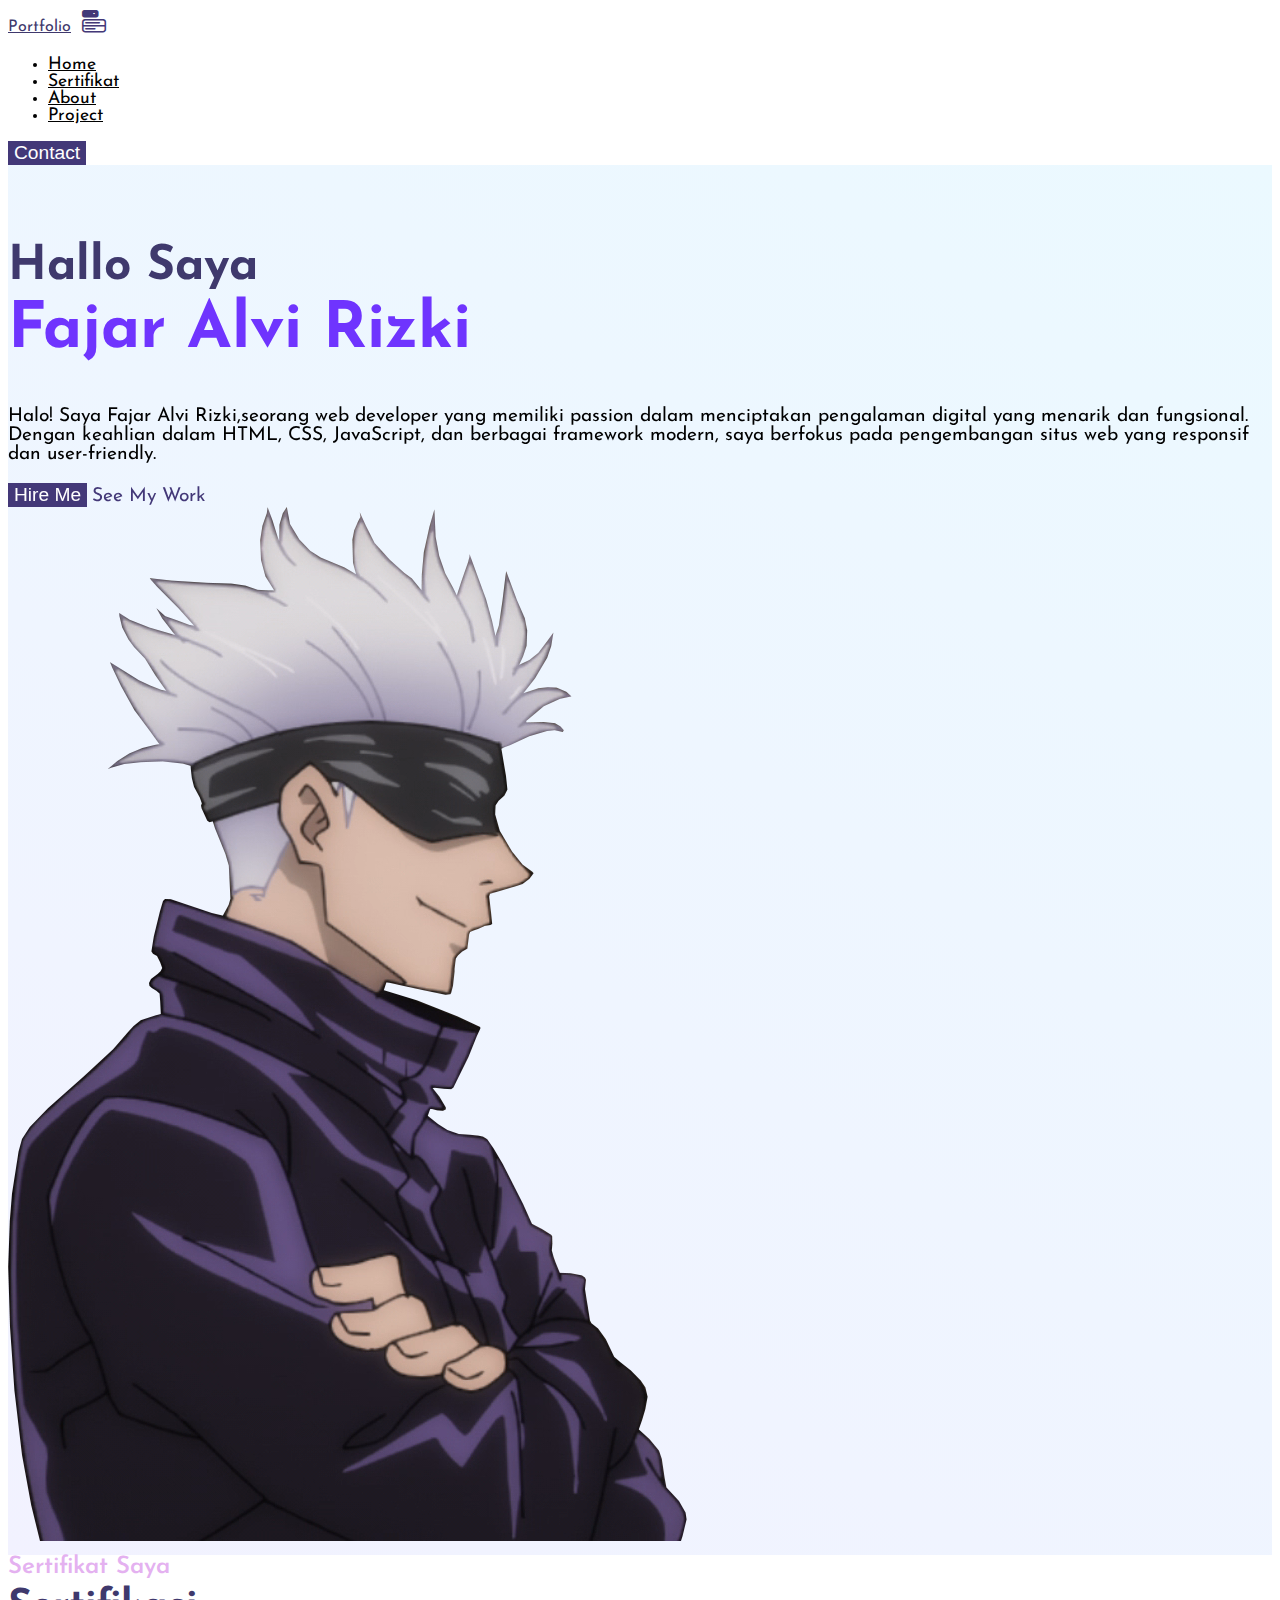
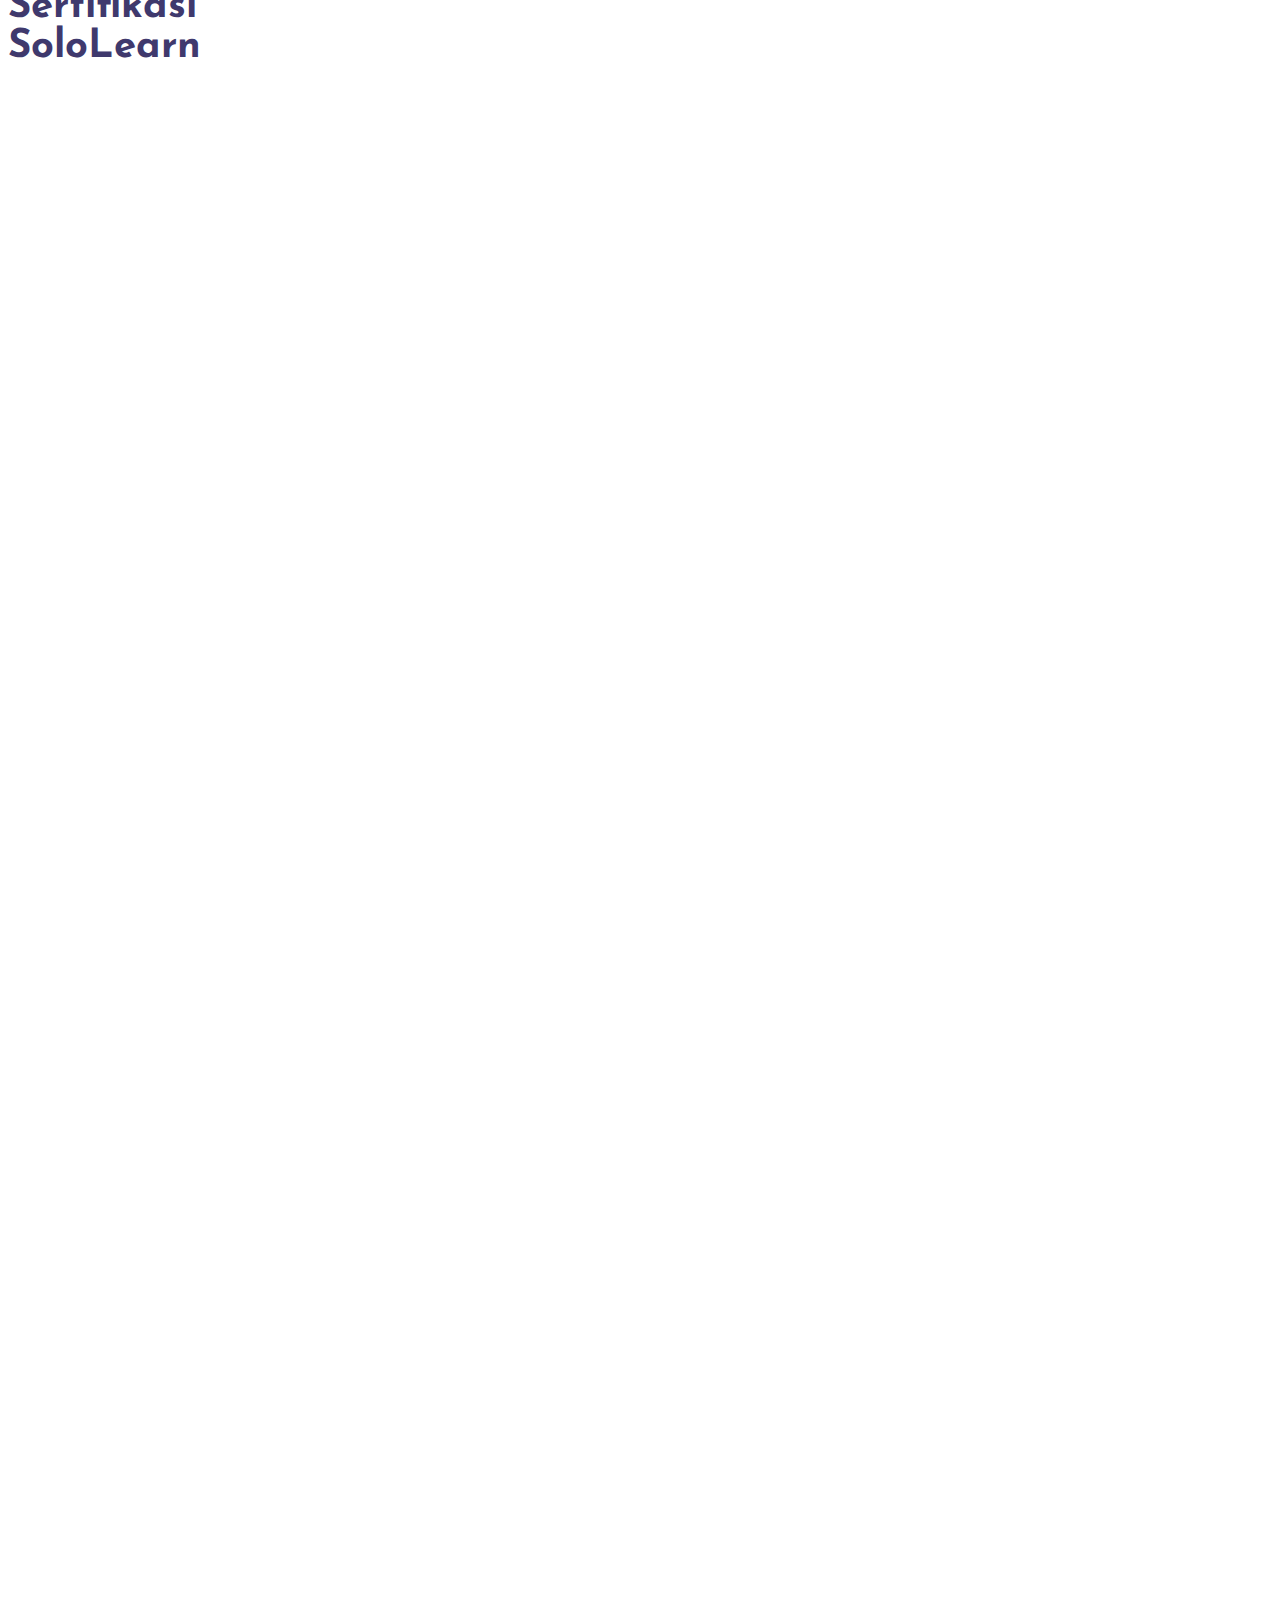
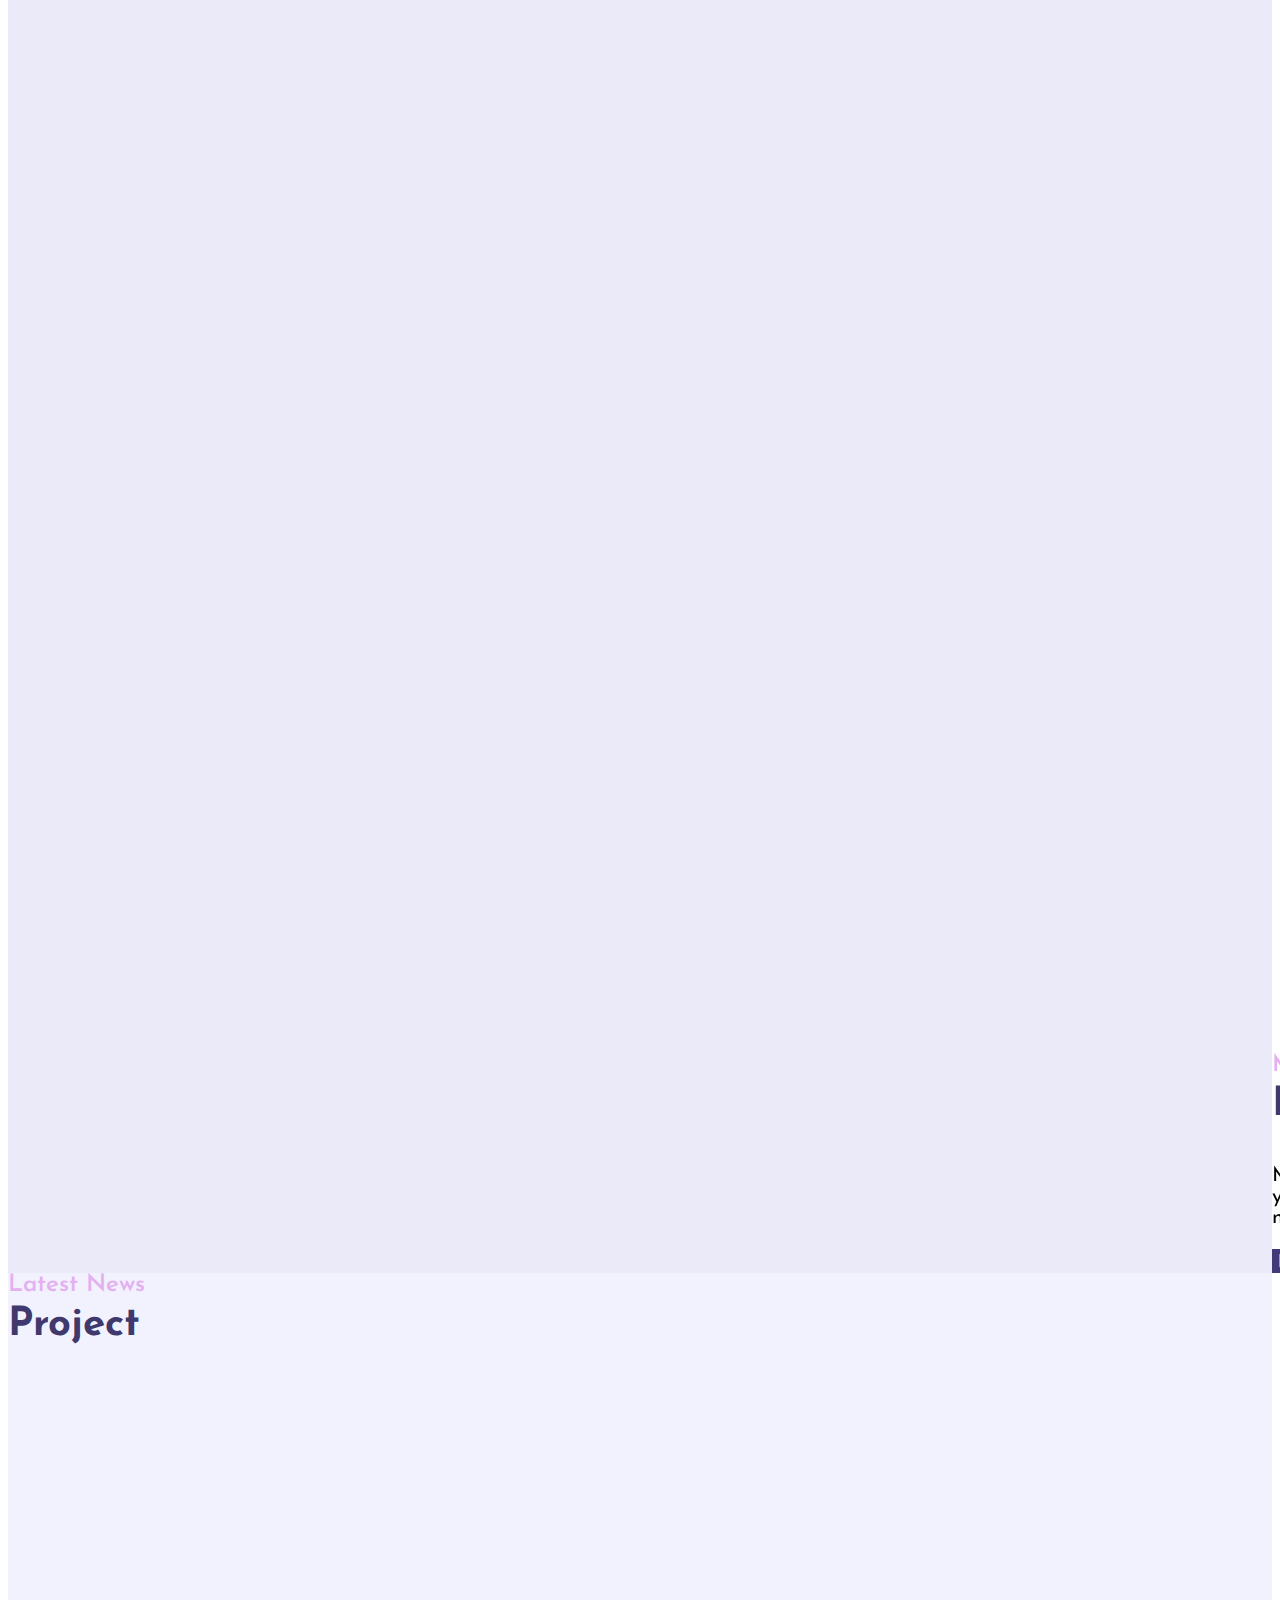
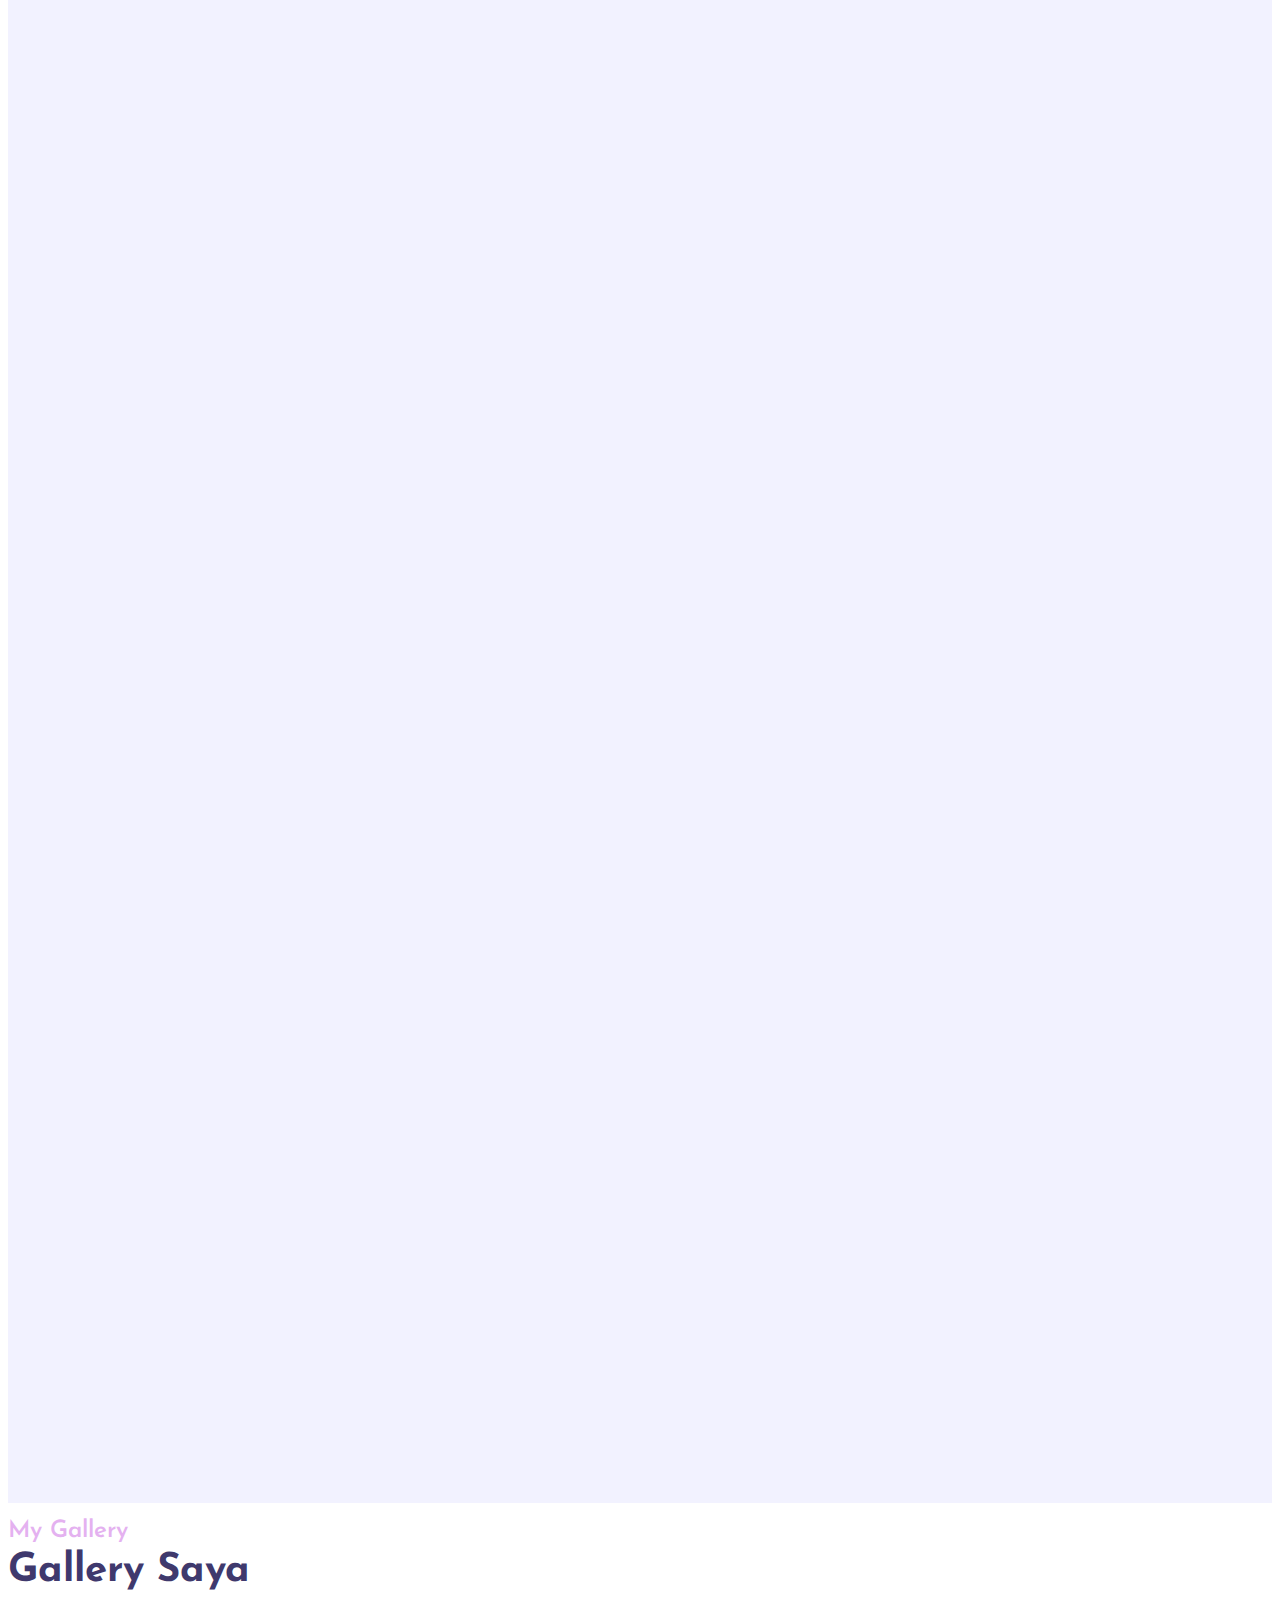
<file: Peweb Project/index.html>
<!DOCTYPE html>
<html lang="en">
  <head>
    <meta charset="UTF-8" />
    <meta http-equiv="X-UA-Compatible" content="IE=edge" />
    <meta name="viewport" content="width=device-width, initial-scale=1.0" />
    <title>Personal Portfolio - Fajar Alvi Rizki</title>
    <link
      href="https://cdn.jsdelivr.net/npm/bootstrap@5.2.3/dist/css/bootstrap.min.css"
      rel="stylesheet"
      integrity="sha384-rbsA2VBKQhggwzxH7pPCaAqO46MgnOM80zW1RWuH61DGLwZJEdK2Kadq2F9CUG65"
      crossorigin="anonymous"
    />
    <link rel="stylesheet" href="css/style.css" />

    <!-- google font link -->
    <link rel="preconnect" href="https://fonts.googleapis.com" />
    <link rel="preconnect" href="https://fonts.gstatic.com" crossorigin />
    <link
      href="https://fonts.googleapis.com/css2?family=Josefin+Sans:wght@300;400;500;600;700&display=swap"
      rel="stylesheet"
    />

    <!-- bootstrap icon cdn link  -->
    <link
      rel="stylesheet"
      href="https://cdn.jsdelivr.net/npm/bootstrap-icons@1.10.4/font/bootstrap-icons.css"
    />

    <!-- Memasukan animasi dari library-->
    <link rel="stylesheet" href="https://unpkg.com/aos@next/dist/aos.css" />

    <!-- jquery cdn link  -->
    <script src="https://ajax.googleapis.com/ajax/libs/jquery/3.6.4/jquery.min.js"></script>
  </head>
  <body>
    <!-- navbar starts -->
    <nav
      id="navbar-top"
      class="navbar navbar-expand-lg navbar-light bg-white sticky-top"
    >
      <div class="container-fluid px-5">
        <a class="navbar-brand fw-bold fs-2" href="#" style="color: #3f396d"
          >Portfolio</a
        >
        <button
          class="nav-menu d-md-none"
          type="button"
          data-bs-toggle="collapse"
          data-bs-target="#navbarNav"
        >
          <i class="bi bi-menu-button-fill"></i>
        </button>
        <div
          class="collapse navbar-collapse justify-content-center"
          id="navbarNav"
        >
          <ul class="navbar-nav gap-4" style="font-size: 1.1rem">
            <li class="nav-item">
              <a class="nav-link" aria-current="page" href="#">Home</a>
            </li>
            <li class="nav-item">
              <a class="nav-link" href="#service">Sertifikat</a>
            </li>
            <li class="nav-item">
              <a class="nav-link" href="#about">About</a>
            </li>
            
            <li class="nav-item">
              <a class="nav-link" href="#blog">Project</a>
            </li>
          </ul>
        </div>
        <a href="#contact">
        <button class="c-btn ms-4 py-2 px-4 rounded-pill d-none d-md-block">Contact</button>
      </a>
      </div>
    </nav>
    <!-- navbar ends here -->

    <!-- home section starts  -->
    <section class="home pt-5 pb-5" id="home">
      <div class="row justify-content-evenly align-middle">
        <!-- Memasukan animasi  -->
        <div class="col-10 col-md-6 text-center text-md-start" data-aos="slide-right">
          <h2 style="color: #3f396d">
            Hallo Saya <br /><span class="c-orange">Fajar Alvi Rizki</span>
          </h2>
          <p class="text-muted">
            Halo! Saya Fajar Alvi Rizki,seorang web developer yang memiliki passion dalam 
            menciptakan pengalaman digital yang menarik dan fungsional. 
            Dengan keahlian dalam HTML, CSS, JavaScript, dan berbagai framework modern, saya berfokus 
            pada pengembangan situs web yang responsif dan user-friendly.
          </p>
          <button class="c-btn h-btn mt-3 py-3 px-5 rounded-pill">
            Hire Me
          </button>
          <a href="" class="link ms-4 d-none">See My Work</a>
        </div>
        <div class="col-10 col-md-4 d-none d-md-block">
          <img src="images/Gojo-PNG-Image.png" class="img-fluid" alt="" />
        </div>
      </div>
    </section>
    <!-- home section ends here -->

    <!-- expertise section starts -->
    <section class="expertise mt-5" id="service">
      <div class="heading text-center">
        <small>Sertifikat Saya</small>
        <h3>
          Sertifikasi <br />
          SoloLearn
        </h3>
      </div>
      <div class="row justify-content-evenly mt-5">
        <div class="col-10 col-md-4" data-aos="fade-up">
          <div class="service-card">
            <div class="img">
              <img
                src="images/s1.jpg"
                class="w-40 img-fluid img"
                alt=""
              />
            </div>
            <div class="content mt-3">
              <h4>Sertifikat HTML</h4>
              <p class="text-muted">
               Sebagai seorang web developer, saya memahami bahwa desain bukan hanya tentang estetika, 
               tetapi juga tentang menciptakan pengalaman pengguna yang intuitif dan efektif.
              </p>
              <a href="" class="link">Read More</a>
            </div>
          </div>
        </div>
        <div class="col-md-4 col-10" data-aos="fade-up">
          <div class="service-card">
            <div class="img">
              <img
                src="images/s2.jpg"
                class="w-40 img-fluid img"
                alt=""
              />
            </div>
            <div class="content mt-3">
              <h4>Sertifikat CSS</h4>
              <p class="text-muted">
                Sebagai seorang web developer, saya berfokus pada menciptakan solusi digital yang
                efisien dan inovatif untuk memenuhi kebutuhan pengguna dan bisnis.
              </p>
              <a href="" class="link">Read More</a>
            </div>
          </div>
        </div>
        <div class="col-md-4 col-10" data-aos="fade-up">
          <div class="service-card">
            <div class="img">
              <img
                src="images/s3.jpg"
                class="w-40 img-fluid img"
                alt=""
              />
            </div>
            <div class="content mt-3">
              <h4>Sertifikat JavaScript</h4>
              <p class="text-muted">
                saya menyadari bahwa debugging adalah bagian penting dari pengembangan yang 
                memastikan aplikasi berjalan dengan baik dan memberikan pengalaman pengguna yang optimal.
              </p>
              <a href="" class="link">Read More</a>
            </div>
          </div>
        </div>
        <div class="col-md-4 col-10" data-aos="fade-up">
          <div class="service-card">
            <div class="img">
              <img
                src="images/s3.jpg"
                class="w-40 img-fluid img"
                alt=""
              />
            </div>
            <div class="content mt-3">
              <h4>Sertifikat Intermediate JavaScript</h4>
              <p class="text-muted">
                saya menyadari bahwa debugging adalah bagian penting dari pengembangan yang 
                memastikan aplikasi berjalan dengan baik dan memberikan pengalaman pengguna yang optimal.
              </p>
              <a href="" class="link">Read More</a>
            </div>
          </div>
        </div>
      </div>
    </section>
    <!-- expertise section ends here -->

    <!-- skill section starts -->
    <section class="skill mt-5 py-5" id="about">
      <div class="row justify-content-evenly">
        <div class="col-10 col-md-5 skill-with-progress" data-aos="slide-right">
          <div class="row justify-content-evenly">
            <div class="col-10 col-md-6">
              <div class="progress-card ms-3 ms-md-0">
                <div class="circular-progress html-css">
                  <span class="progress-value html-progress">0%</span>
                </div>
                <br />
                <span class="text">HTML & CSS</span>
              </div>
            </div>
            <div class="col-10 col-md-6 mt-4 mt-md-0">
              <div class="progress-card ms-3 ms-md-0">
                <div class="circular-progress javascript">
                  <span class="progress-value javascript-progress">0%</span>
                </div>
                <br />
                <span class="text">JavaScript</span>
              </div>
            </div>
          </div>
          <div class="row justify-content-evenly mt-4">
            <div class="col-10 col-md-6">
              <div class="progress-card ms-3 ms-md-0">
                <div class="circular-progress php">
                  <span class="progress-value php-progress">0%</span>
                </div>
                <br />
                <span class="text">PHP</span>
              </div>
            </div>
            <div class="col-10 col-md-6 mt-4 mt-md-0">
              <div class="progress-card ms-3  ms-md-0">
                <div class="circular-progress reactjs">
                  <span class="progress-value reactjs-progress">0%</span>
                </div>
                <br>
                <span class="text">ReactJS</span>
              </div>
            </div>
          </div>
        </div>
        <div class="col-10 col-md-5 skill-detail" data-aos="slide-left">
          <div class="heading mt-5 mt-md-3">
            <small>My Skills</small>
            <h3>Pengalaman Digital yang Indah & Unik</h3>
            <p class="text-muted">
              Menciptakan pengalaman digital yang indah dan unik adalah inti dari setiap proyek yang 
              saya kerjakan. Saya percaya bahwa desain yang menarik dan fungsi yang efektif 
              dapat mengubah cara pengguna berinteraksi dengan teknologi, serta memperkuat pesan 
              dan nilai suatu merek.
            </p>
            <button class="c-btn h-btn mt-3 py-3 px-5 rounded-pill">
              <!-- here download attribute is used for adding download functionality to button  -->
              <a
                href="Entry Level Web Developer Resume.pdf"
                download="SampleCV"
                style="text-decoration: none;color: #fff;"
                >Download CV</a
              >
            </button>
          </div>
        </div>
      </div>
    </section>
    <!-- skill section end here -->

   

    
 <!-- blog section starts -->
<section class="blog mt-5 pb-5" id="blog">
  <div class="heading text-center pt-5">
    <small>Latest News</small>
    <h3>Project </h3>
  </div>
  <div class="row justify-content-evenly px-4 mt-4" data-aos="fade-up">
    <div class="col-md-4 col-10 mt-2 mt-md-0">
      <div class="card">
        <a href="./Login Page/index.html">
          <img src="images/login.png" class="card-img-top rounded-4" alt="...">
        </a>
        <div class="card-body px-4">
          <small>By Fajar Alvi Rizki</small
          ><span class="ms-3">Oct,2024</span>
          <h4 class="card-title">
            <a href="">Login Page</a>
          </h4>
          <p class="text-muted">
            Project Login Page
          </p>
        </div>
      </div>
    </div>
    <div class="col-md-4 col-10 mt-5 mt-md-0">
      <div class="card">
        <a href="./dashboard/index.html">
          <img src="images/dashboard.png" class="card-img-top rounded-4" alt="...">
        </a>
        <div class="card-body px-4">
          <small>By Fajar Alvi </small
          ><span class="ms-3">Oct, 2024</span>
          <h4 class="card-title">
            <a href="">Dashboard E-Commerce</a>
          </h4>
          <p class="text-muted">
            Project Dashboard E-Commerce
          </p>
        </div>
      </div>
    </div>
    <div class="col-md-4 col-10 mt-5 mt-md-0">
      <div class="card">
        <a href="./06-Dark&Light-Calculator/index.html">
          <img src="images/kalkulator.png" class="card-img-top rounded-4" alt="...">
        </a>
        <div class="card-body px-4">
          <small>By Fajar Alvi Rizki</small
          ><span class="ms-3">Oct,2024</span>
          <h4 class="card-title">
            <a href="./06-Dark&Light-Calculator/index.html">Kalkulator Sederhana</a>
          </h4>
          <p class="text-muted">
            Project Kalkulator Sederhana
          </p>
        </div>
      </div>
    </div>
  </div>
  <div class="row justify-content-evenly px-4 mt-4" data-aos="fade-up">
    <div class="col-md-4 col-10 mt-5 mt-md-0">
      <div class="card">
        <a href="./snake-game/index.html">
          <img src="images/snakegame.png" class="card-img-top rounded-4" alt="...">
        </a>
        <div class="card-body px-4">
          <small>By Fajar Alvi </small
          ><span class="ms-3">Oct, 2024</span>
          <h4 class="card-title">
            <a href="">SNAKE GAME</a>
          </h4>
          <p class="text-muted">
            SNAKE GAME WITH HTML CSS JS
          </p>
        </div>
      </div>
    </div>
    <div class="col-md-4 col-10 mt-5 mt-md-0">
      <div class="card">
        <a href="./diagram/index.html">
          <img src="images/diagram.png" class="card-img-top rounded-4" alt="...">
        </a>
        <div class="card-body px-4">
          <small>By Fajar Alvi </small
          ><span class="ms-3">Oct, 2024</span>
          <h4 class="card-title">
            <a href="">DIAGRAM PENJUALAN</a>
          </h4>
          <p class="text-muted">
            DIAGRAM PENJUALAN WITH HTML CSS JS
          </p>
        </div>
      </div>
    </div>
  </div>
</section>
<!-- blog section ends here -->

<!-- gallery section starts -->
<section class="gallery mt-5 pb-5" id="gallery">
  <div class="heading text-center pt-5">
    <small>My Gallery</small>
    <h3>Gallery Saya</h3>
  </div>
  <div class="row justify-content-evenly px-4 mt-4" data-aos="fade-up">
    <div class="col-md-4 col-10 mt-2 mt-md-0">
      <div class="card">
        <img src="images/LOGO HCN 1.jpg" class="card-img-top rounded-4" alt="...">
        <div class="card-body px-4">
          <h4 class="card-title">Desain Logo Esport</h4>
          <p class="text-muted">Deskripsi foto 1</p>
        </div>
      </div>
    </div>
    <div class="col-md-4 col-10 mt-5 mt-md-0">
      <div class="card">
        <img src="images/LOGO HCN 2.jpg" class="card-img-top rounded-4" alt="...">
        <div class="card-body px-4">
          <h4 class="card-title">Desain Logo Esport 2</h4>
          <p class="text-muted">Deskripsi foto 2</p>
        </div>
      </div>
    </div>
    <div class="col-md-4 col-10 mt-5 mt-md-0">
      <div class="card">
        <img src="images/SAMPUL LOGO.jpg" class="card-img-top rounded-4" alt="...">
        <div class="card-body px-4">
          <h4 class="card-title">Desain Logo Kegiatan Mapala</h4>
          <p class="text-muted">Deskripsi foto 3</p>
        </div>
      </div>
    </div>
  </div>
  </div>
</section>
<!-- gallery section ends here -->

    <!-- contact section starts -->
    <section class="contact py-5" id="contact">
      <div class="heading text-center">
        <small>Get in Touch</small>
        <h3>Any Questions? Feel Free to Contact</h3>
      </div>
      <div class="row justify-content-evenly mt-5">
        <div class="col-md-5 col-10 contact-details" data-aos="slide-right">
          <div class="row justify-content-evenly">
            <div class="col-1">
              <i class="bi bi-geo-alt-fill"></i>
            </div>
            <div class="col-11">
              <p>Jalan H. Mencong, Ciledug, Kota Tangerang</p>
            </div>
          </div>
          <div class="row justify-content-evenly">
            <div class="col-1">
              <i class="bi bi-telephone-fill"></i>
            </div>
            <div class="col-11">
              <p>+62 85161792614</p>
            </div>
          </div>
          <div class="row justify-content-evenly">
            <div class="col-1">
              <i class="bi bi-send-fill"></i>
            </div>
            <div class="col-11">
              <p>fajarsg25@gmail.com/p>
            </div>
          </div>
          <div class="row justify-content-evenly">
            <div class="col-1">
              <i class="bi bi-globe-americas"></i>
            </div>
            <div class="col-11">
              <p>fajaralvi.com</p>
            </div>
          </div>
        </div>
        <div class="col-md-5 col-10 mt-3 mt-md-0" data-aos="slide-left">
          <div class="contact-form">
            <div class="mb-3">
              <input
                type="text"
                class="form-control"
                id="exampleFormControlInput1"
                placeholder="Name"
              />
            </div>
            <div class="mb-3">
              <input
                type="email"
                class="form-control"
                id="exampleFormControlInput1"
                placeholder="E-mail"
              />
            </div>
            <div class="mb-3">
              <input
                type="text"
                class="form-control"
                id="exampleFormControlInput1"
                placeholder="Mobile No."
              />
            </div>
            <div class="mb-3">
              <textarea
                class="form-control"
                id="exampleFormControlTextarea1"
                placeholder="Message"
                rows="5"
              ></textarea>
            </div>
            <button class="c-btn h-btn mt-3 py-3 px-5 rounded-pill">
              Submit
            </button>
          </div>
        </div>
      </div>
    </section>
    <!-- contact section ends here -->

      <!-- now we will make back to top button when user click on it it will be redirected to top page  -->
    <button
      type="button"
      class="btn btn-floating btn-lg rounded-pill"
      id="btn-back-to-top"
    >
      <i class="bi bi-arrow-up"></i>
    </button>

    <!-- footer section starts  -->
    <footer class="text-center text-muted py-4">
      <h3 class="text-white pt-4" data-aos="fade-up">Portfolio</h3>
      <div class="link-group mt-5" data-aos="fade-up">
        <a href="#home">Home</a>
        <div class="vr"></div>
        <a href="#about">About</a>
        <div class="vr"></div>
        <a href="#service">Service</a>
        <div class="vr"></div>
        <a href="#contact">Contact</a>
      </div>
      <div class="social-links mt-5" data-aos="fade-up">
        <button href="" class="rounded-pill dribble">
          <i class="bi bi-dribbble"></i>
        </button>
        <button href="" class="rounded-pill whatsapp">
          <i class="bi bi-whatsapp"></i>
        </button>
        <button href="" class="rounded-pill behance">
          <i class="bi bi-behance"></i>
        </button>
      </div>
      <hr class="text-muted my-4" />

      <p>Copyright 2024 Portfolio | All Rights Reserved.</p>
    </footer>
    <!-- footer section ends here -->

      <!-- bootstrap javascript cdn link  -->
    <script
      src="https://cdn.jsdelivr.net/npm/bootstrap@5.2.3/dist/js/bootstrap.bundle.min.js"
      integrity="sha384-kenU1KFdBIe4zVF0s0G1M5b4hcpxyD9F7jL+jjXkk+Q2h455rYXK/7HAuoJl+0I4"
      crossorigin="anonymous"
    ></script>

    <!-- AOS library javascript link  -->
    <script src="https://unpkg.com/aos@next/dist/aos.js"></script>
    <script>
      // initializing AOS library
      AOS.init({
        duration: 1000,
        offset: 50,
      });
    </script>
    <!-- custom js file linking -->
    <script src="js/script.js"></script>
    
  </body>
</html>
</file>
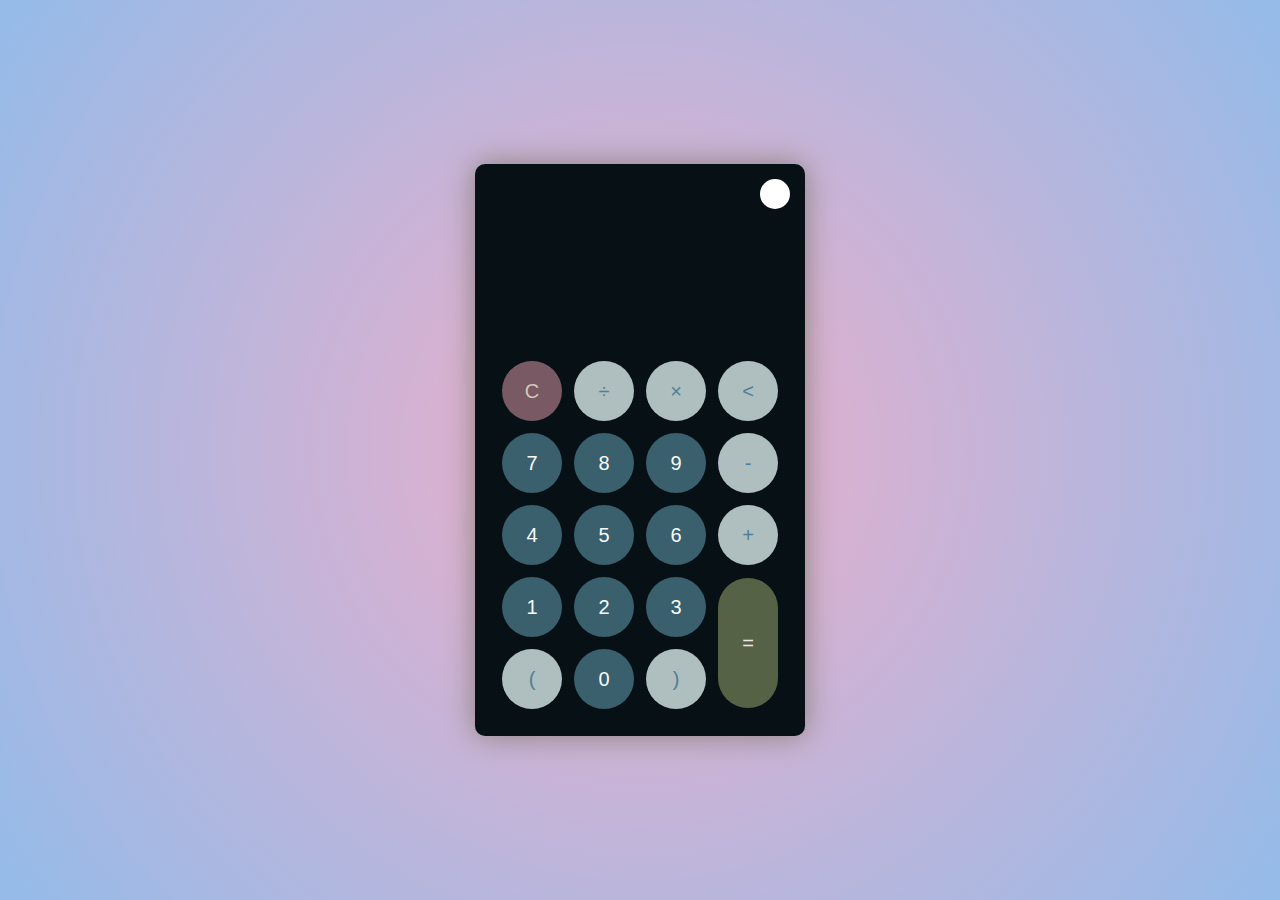
<file: Peweb Project/06-Dark&Light-Calculator/index.html>
<!DOCTYPE html>
<html lang="en" >
<head>
  <meta charset="UTF-8">
  <title>CodePen - Dark &amp; Light Theme Calculator</title>
  <link rel="stylesheet" href="./style.css">

</head>
<body>
<!-- partial:index.partial.html -->
<div class="container">
  <div class="calculator dark">
    <div class="theme-toggler active">
      <i class="toggler-icon"></i>
    </div>
    <div class="display-screen">
      <div id="display"></div>
    </div>
    <div class="buttons">
      <table>
        <tr>
          <td><button class="btn-operator" id="clear">C</button></td>
          <td><button class="btn-operator" id="/">&divide;</button></td>
          <td><button class="btn-operator" id="*">&times;</button></td>
          <td><button class="btn-operator" id="backspace"><</button></td>
        </tr>
        <tr>
          <td><button class="btn-number" id="7">7</button></td>
          <td><button class="btn-number" id="8">8</button></td>
          <td><button class="btn-number" id="9">9</button></td>
          <td><button class="btn-operator" id="-">-</button></td>
        </tr>
        <tr>
          <td><button class="btn-number" id="4">4</button></td>
          <td><button class="btn-number" id="5">5</button></td>
          <td><button class="btn-number" id="6">6</button></td>
          <td><button class="btn-operator" id="+">+</button></td>
        </tr>
        <tr>
          <td><button class="btn-number" id="1">1</button></td>
          <td><button class="btn-number" id="2">2</button></td>
          <td><button class="btn-number" id="3">3</button></td>
          <td rowspan="2"><button class="btn-equal" id="equal">=</button></td>
        </tr>
        <tr>
          <td><button class="btn-operator" id="(">(</button></td>
          <td><button class="btn-number" id="0">0</button></td>
          <td><button class="btn-operator" id=")">)</button></td>
        </tr>
      </table>
    </div>
  </div>
</div>
<!-- partial -->
  <script  src="./script.js"></script>

</body>
</html>
</file>
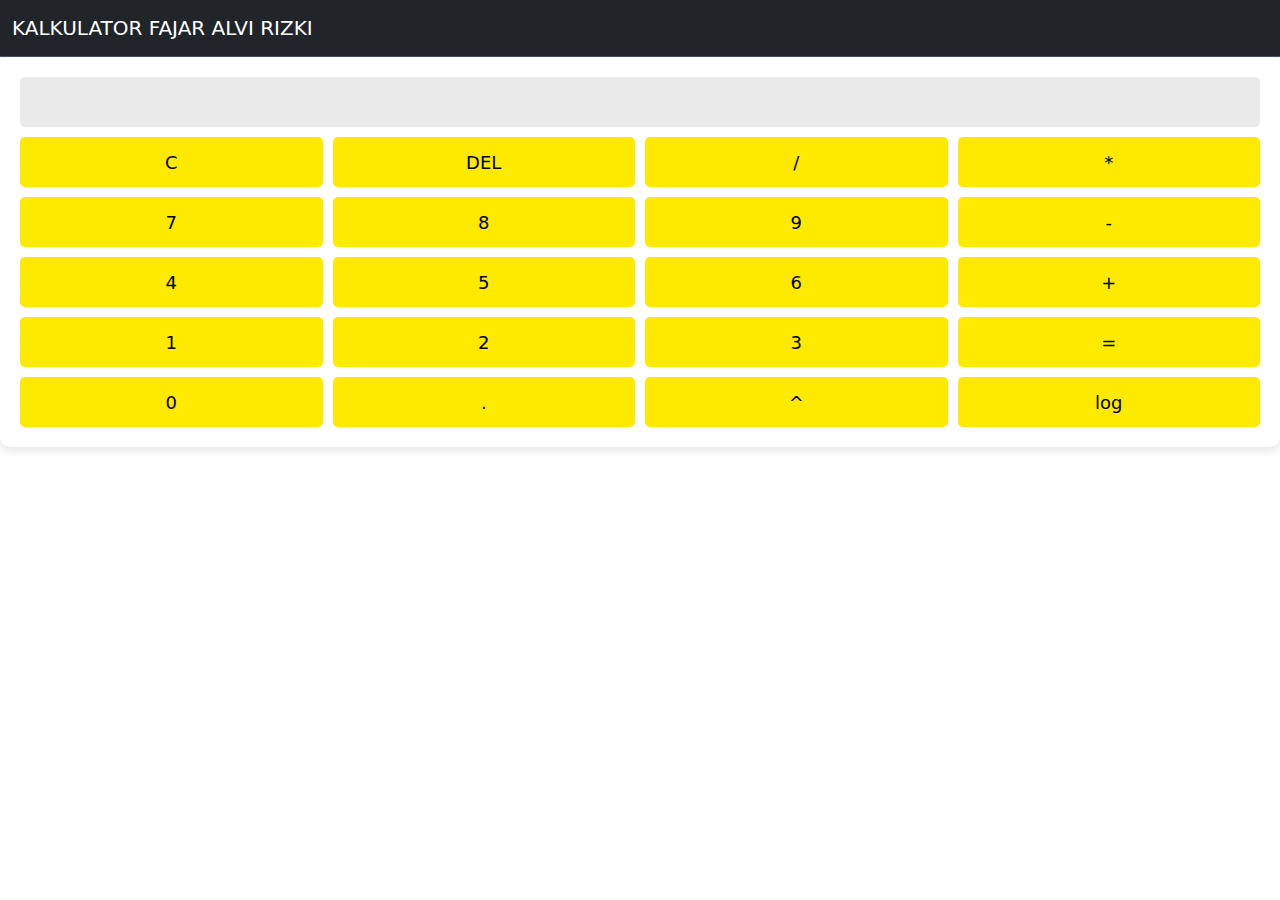
<file: Peweb Project/Kalkulator/index.html>
<!DOCTYPE html>
<html lang="en">
<head>
    <meta charset="UTF-8">
    <meta name="viewport" content="width=device-width, initial-scale=1.0">
    <title>Kalkulator Sederhana</title>
    <link href="https://cdn.jsdelivr.net/npm/bootstrap@5.3.3/dist/css/bootstrap.min.css" rel="stylesheet" integrity="sha384-QWTKZyjpPEjISv5WaRU9OFeRpok6YctnYmDr5pNlyT2bRjXh0JMhjY6hW+ALEwIH" crossorigin="anonymous">
    <link rel="stylesheet" href="style.css">
</head>
<body>
    <nav class="navbar navbar-expand-lg bg-dark border-bottom border-body" data-bs-theme="dark">
        <div class="container-fluid">
          <a class="navbar-brand" href="#">KALKULATOR FAJAR ALVI RIZKI</a>
          <button class="navbar-toggler" type="button" data-bs-toggle="collapse" data-bs-target="#navbarNavAltMarkup" aria-controls="navbarNavAltMarkup" aria-expanded="false" aria-label="Toggle navigation">
            <span class="navbar-toggler-icon"></span>
          </button>
      </nav>
    <div class="calculator">
        <input type="text" id="display" disabled />
        <div class="buttons">
            <button onclick="clearDisplay()">C</button>
            <button onclick="deleteLast()">DEL</button>
            <button onclick="appendOperator('/')">/</button>
            <button onclick="appendOperator('*')">*</button>
            <button onclick="appendNumber('7')">7</button>
            <button onclick="appendNumber('8')">8</button>
            <button onclick="appendNumber('9')">9</button>
            <button onclick="appendOperator('-')">-</button>
            <button onclick="appendNumber('4')">4</button>
            <button onclick="appendNumber('5')">5</button>
            <button onclick="appendNumber('6')">6</button>
            <button onclick="appendOperator('+')">+</button>
            <button onclick="appendNumber('1')">1</button>
            <button onclick="appendNumber('2')">2</button>
            <button onclick="appendNumber('3')">3</button>
            <button onclick="calculate()">=</button>
            <button onclick="appendNumber('0')">0</button>
            <button onclick="appendOperator('.')">.</button>
            <button onclick="calculatePower()">^</button>
            <button onclick="calculateLog()">log</button>
        </div>
    </div>
    
    <script src="main.js"></script>
</body>
</html>
</file>
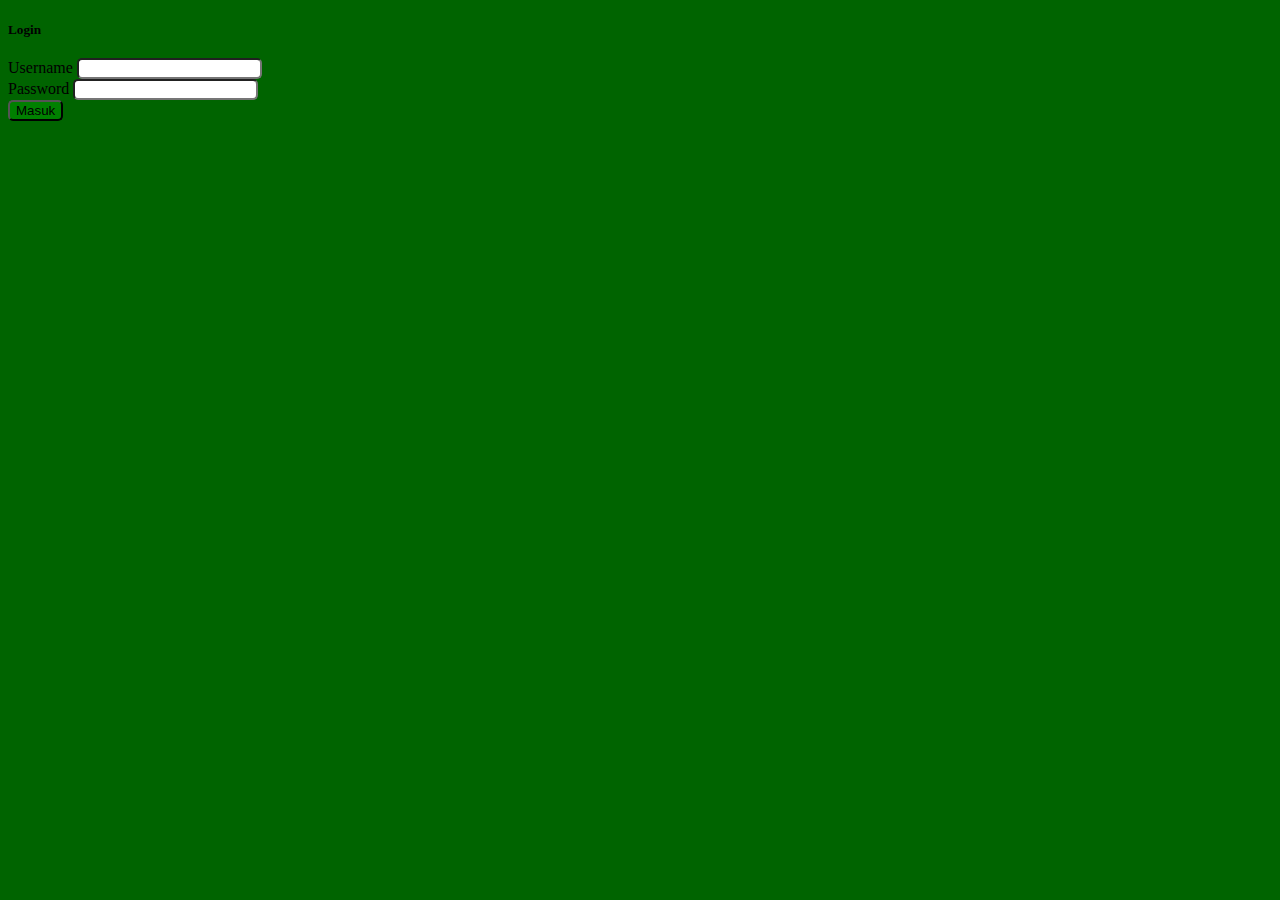
<file: Peweb Project/Login Page/index.html>
<!DOCTYPE html>
<html lang="id">
<head>
    <meta charset="UTF-8">
    <meta name="viewport" content="width=device-width, initial-scale=1.0">
    <title>Halaman Login</title>
    <link href="https://cdn.jsdelivr.net/npm/bootstrap@5.0.2/dist/css/bootstrap.min.css" rel="stylesheet" integrity="sha384-EVSTQN3/azprG1Anm3QDgpJLIm9Nao0Yz1ztcQTwFspd3yD65VohhpuuCOmLASjC" crossorigin="anonymous">
    <link rel="stylesheet" href="style.css">
</head>
<body>
    <div class="container d-flex justify-content-center align-items-center vh-100">
        <div class="card p-4 shadow" style="width: 20rem;">
            <h5 class="card-title text-center">Login</h5>
            <form>
                <div class="mb-3">
                    <label for="username" class="form-label">Username</label>
                    <input type="text" class="form-control" id="username" required>
                </div>
                <div class="mb-3">
                    <label for="password" class="form-label">Password</label>
                    <input type="password" class="form-control" id="password" required>
                </div>
                <button type="submit" class="btn btn-secondary w-100">Masuk</button>
            </form>
        </div>
    </div>
    
    <script src="https://code.jquery.com/jquery-3.6.0.min.js"></script>
    <script src="https://cdn.jsdelivr.net/npm/@popperjs/core@2.9.2/dist/umd/popper.min.js"></script>
    <script src="https://stackpath.bootstrapcdn.com/bootstrap/5.1.3/js/bootstrap.min.js"></script>
</body>
</html>
</file>
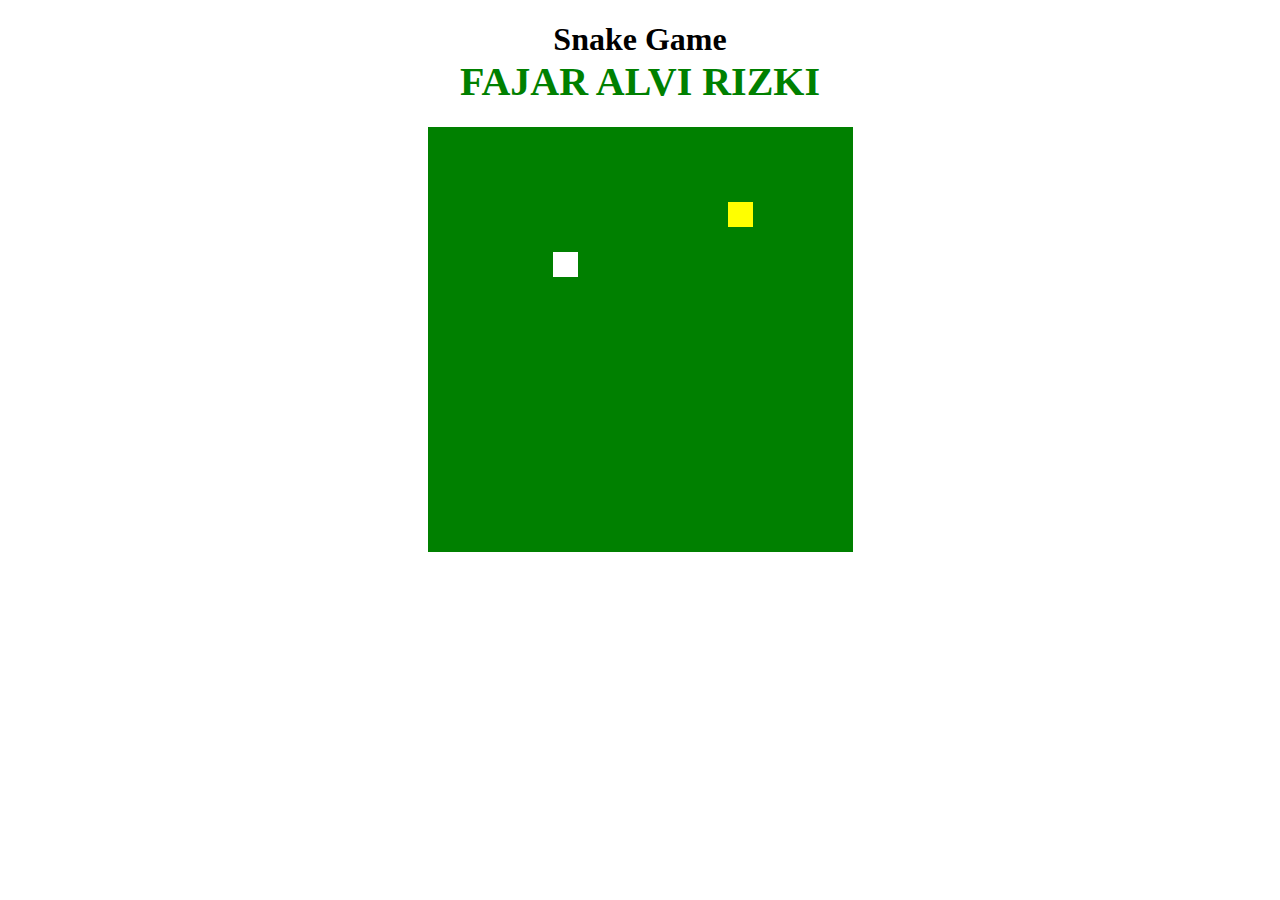
<file: Peweb Project/snake-game/index.html>
<!DOCTYPE html>
<html>

<head>
    <meta charset="UTF-8">
    <meta name="viewport", 
          content="width=device-width, initial-scale=1.0">
    <title>Snake Game</title>
    <link rel="stylesheet" href="style.css">
    <script src="script.js"></script>
</head>

<body>
    <h1>Snake Game  
          <div class="geeks">FAJAR ALVI RIZKI</div>
    </h1>
    <canvas id="board"></canvas>
</body>

</html>
</file>
<file: Peweb Project/css/style.css>
/* Font dari google  */
body{
    font-family: 'Josefin Sans', sans-serif;
    font-weight: 400;
}
/* styling menu icon */
.nav-menu{
    border: none;
    background-color: #fff;
    font-size: 1.5rem;
    color: #433878;
}
/* styling navbar links  */
.navbar-nav a{
    color: black;
    position: relative;
}
.navbar-nav a:hover{
    color: #433878;
}
.navbar-nav a:after {    
    background: none repeat scroll 0 0 transparent;
    bottom: 0;
    content: "";
    display: block;
    height: 2px;
    left: 50%;
    top: 35px;
    position: absolute;
    background: #433878;
    transition: width 0.3s ease 0s, left 0.3s ease 0s;
    width: 0;
  }
.navbar-nav a:hover:after { 
    width: 100%; 
    left: 0; 
  }
  /* styling contact btn  */
.c-btn{
    border: none;
    background: #433878;
    color: #fff;
    font-size: 1.2rem;
}
/* styling home section starts */
.home{
    background: linear-gradient(33deg, rgba(242,242,255,1) 0%, rgba(235,249,255,1) 100%);
    padding: 30px 0px 10px 0px;
}
.home h2{
    font-size: 3rem;
    line-height: 4rem;
}
.c-orange{
    color: #6f34fe;
    font-weight: 700;
    font-size: 4rem;
}
.home p{
    width: fit-content;
    margin-top: 1rem;
    font-size: 1.2rem;
}
.h-btn:hover{
    background: #E4B1F0;
    color: #fff;
    transform: translateY(-20px);
    transition-duration: 1s;
}
.link{
    text-decoration: none;
    font-size: 1.2rem;
    color: #433878;
    position: relative;
}
.link::after{
    content: '';
    position: absolute;
    width: 100%;
    transform: scaleX(0);
    height: 2px;
    bottom: 0;
    left: 0;
    top: 20px;
    background-color: #E4B1F0;
    transform-origin: bottom right;
    transition: transform 0.25s ease-out;
}
.link:hover{
    color: #E4B1F0;
}
.link:hover::after{
    transform: scaleX(1);
    transform-origin: bottom left;
}
/* adding animation to home section image  */
.home img{
    animation: floatimg 4s ease-in-out infinite;
}

@keyframes floatimg {
    0%{
        transform: translateX(0);
    }
    50%{
        transform: translateX(-24px);
    }
    100%{
        transform: translateX(0);
    }
}

/* expertise section starts */
.heading small{
    color: #E4B1F0;
    font-size: 1.5rem;
    font-weight: 600;
}
.heading h3{
    margin-top: 0.5rem;
    color: #3f396d;
    font-size: 2.5rem;
    font-weight: 700;
}
.expertise h4{
    color: #3f396d;
    font-weight: 700;
}
.expertise a{
    text-decoration: none;
    color: #433878;
}
.expertise a:hover{
    color: #E4B1F0;
}
.expertise .service-card{
    text-align: center;
    padding: 15px 15px;
    border-radius: 0.7rem;
}

/* skill section starts */
.skill{
    background-color: rgb(234, 234, 249);
}
.progress-card{
    padding: 12% 10% 10% 15%;
    background-color: #fff;
    text-align: center;
    border-radius: 10%;
}
.progress-card:hover{
    transform: scale(1.1,1.1);
    transition-duration: 0.6s;
}
.circular-progress{
    position: relative;
    height: 130px;
    width: 130px;
    border-radius: 50%;
    background: conic-gradient(#7d2ae8 3.6deg, #ededed 0deg);
    display: flex;
    align-items: center;
    justify-content: center;
}
.circular-progress::before{
    content: "";
    position: absolute;
    height: 120px;
    width: 120px;
    border-radius: 50%;
    background-color: #fff;
}
.progress-value{
    position: relative;
    font-size: 1.5rem;
    font-weight: 600;
}
.html-progress{
    color: #433878;
}
.javascript-progress{
    color: #E4B1F0;
}
.php-progress{
    color: #20c997;
}
.reactjs-progress{
    color: #3f396d;
}
.text{
    font-size: 1.2rem;
    font-weight: 500;
}
.heading p{
    font-size: 1.3rem;
}

/* portfolio section starts */
#myBtnContainer{
    margin-bottom: 45px;
}
#myBtnContainer button{
  border: none;
  color: black;
  background: transparent;
  font-size: 20px;
  font-weight: 600;
  cursor: pointer;   
  display: inline-block;
  margin: 0 25px;
}
#myBtnContainer button:hover{
    color: #433878;
}

#myBtnContainer button:focus{
    outline: none;
}
.post .content h4{
    font-size: 1rem;
    font-weight: 700;
}
.post .card{
    border: none;
}

/* testimonial section starts */
.testimonial img:hover{
    transform: scale(1.2,1.2);
    transition-duration: 1s;
}
.testimonial h4{
    color: #3f396d;
}
.testimonial i{
    font-size: 2.9rem;
    color: #433878;
    
}
.testimonial .nextprev-btn{
    border: none;
    background-color: #fff;
}
.prev:hover,.prev-btn:hover{
    color:#E4B1F0;
    transform: translateX(-10px);
    transition-duration: 1s;
}
.next:hover,.next-btn:hover{
    color:#E4B1F0;
    transform: translateX(10px);
    transition-duration: 1s;
}

/* blog section starts */
.blog{
    background-color: #f2f2ff;
}
.blog .blogpost .card{
    border: none;
    border-radius: 5%;
}
.nav-bg{
    background-color: #fff;
}

.blog .blogpost small{
    color: #E4B1F0;
    font-size: 1.1rem;
}
.blog .blogpost h4,.blogpost a{
    color: #3f396d;
    font-weight: 700;
    margin-top: 1rem;
    text-decoration: none;
}
.blogpost a:hover{
    color: #fca61f;
}
.blog .blogpost .read-more-btn{
    text-decoration: none;
    color: #433878;
    font-size: 1.1rem;
}
.blog .blogpost .read-more-btn:hover{
    color: #E4B1F0;
}
/* styling modal group  */
.btn-c{
    margin-left: 94%;
    background-color: transparent;
    border: none;
    color: #fff;
    font-size: 2rem;
    margin-top: -3%;
}
.btn-c i{
    color: #433878;
}
.modal-body .content span{
    font-size: 1rem;
}
.modal-body .content small{
    font-size: 1rem;
    color: #E4B1F0;
}
/* contact section starts */
.contact{
    background-color: #f3f3f3;
}
.contact-details i{
    font-size: 1.5rem;
    color: #433878;
}
.contact-details p{
    font-size: 1.2rem;
    margin-left: 1rem;
}
.contact-form .form-control:focus{
    box-shadow: none;
    border: 1px solid #433878;
}
.contact-form .form-control{
    padding: 10px 10px;
    width: 80%;
}

/* footer section starts */
footer{
    background-color: #211e39;
}

footer .link-group a{
    margin-left: 10px;
    margin-right: 10px;
    text-decoration: none;
    color: #6c757d;
    font-size: 1.1rem;
    margin-top: 1rem;
}
footer .link-group a:hover{
    color: #fca61f;
}
.social-links button{
    border: none;
    margin-right: 1rem;
    font-size: 1.2rem;
    background-color: #fff;
    padding: 14px 15px 10px 15px;
}
.social-links .dribble{
    color: #433878;
}
.social-links button:hover{
    color: #fff;
    transform: translateY(-20px);
    transition-duration: 1s;
}
.social-links .dribble:hover{
    background-color: #f33a7e;
}
.social-links .whatsapp{
    color: #25D366;
}
.social-links .whatsapp:hover{
    background-color: #25D366;
}
.social-links .behance{
    color: #255afc;
}
.social-links .behance:hover{
    background-color: #255afc;
}

/* styling back to top button */
#btn-back-to-top {
    position: fixed;
    bottom: 40px;
    right: 40px;
    display: none;
    font-size: 1.4rem;
    background-color: #fca61f;
    color: #fff;
    animation: pulse 3s infinite;
}
</file>
<file: Peweb Project/06-Dark&Light-Calculator/style.css>
* {
  padding: 0;
  margin: 0;
  box-sizing: border-box;
  outline: 0;
  transition: all 0.5s ease;
}
body {
  font-family: sans-serif;
}
a {
  text-decoration: none;
  color: #fff;
}
body {
  background: rgb(238, 174, 202);
  background: radial-gradient(
    circle,
    rgba(238, 174, 202, 1) 0%,
    rgba(148, 187, 233, 1) 100%
  );
}
.container {
  height: 100vh;
  width: 100vw;
  display: grid;
  place-items: center;
}
.calculator {
  position: relative;
  height: auto;
  width: auto;
  padding: 20px;
  border-radius: 10px;
  box-shadow: 0 0 30px #8a817c;
}
.theme-toggler {
  position: absolute;
  top: 30px;
  right: 30px;
  color: #fff;
  cursor: pointer;
  z-index: 1;
}
.theme-toggler.active {
  color: #333;
}
.theme-toggler.active::before {
  background-color: #fff;
}
.theme-toggler::before {
  content: "";
  height: 30px;
  width: 30px;
  position: absolute;
  top: 50%;
  transform: translate(-50%, -50%);
  border-radius: 50%;
  background-color: #333;
  z-index: -1;
}
#display {
  margin: 0 10px;
  height: 150px;
  width: auto;
  max-width: 270px;
  display: flex;
  align-items: flex-end;
  justify-content: flex-end;
  font-size: 30px;
  margin-bottom: 20px;
  overflow-x: scroll;
}
#display::-webkit-scrollbar {
  display: block;
  height: 3px;
}
button {
  height: 60px;
  width: 60px;
  border: 0;
  border-radius: 30px;
  margin: 5px;
  font-size: 20px;
  cursor: pointer;
  transition: all 200ms ease;
}
button:hover {
  transform: scale(1.1);
}
button#equal {
  height: 130px;
}
/* light theme */
.calculator {
  background-color: #fbfefb;
}
.calculator #display {
  color: #0a1e23;
}
.calculator button#clear {
  background-color: #db7f8e;
  color: #ffdbda;
}
.calculator button.btn-number {
  background-color: #339989;
  color: #7de2d1;
}
.calculator button.btn-operator {
  background-color: #b6a6ca;
  color: #f1e4f3;
}
.calculator button.btn-equal {
  background-color: #19647e;
  color: #eee5e5;
}
/* dark theme */
.calculator.dark {
  background-color: #071115;
}
.calculator.dark #display {
  color: #f8fafd;
}
.calculator.dark button#clear {
  background-color: #785964;
  color: #d5c7bc;
}
.calculator.dark button.btn-number {
  background-color: #3a606e;
  color: #f8fafb;
}
.calculator.dark button.btn-operator {
  background-color: #afbfc0;
  color: #4e8098;
}
.calculator.dark button.btn-equal {
  background-color: #566246;
}
</file>
<file: Peweb Project/Kalkulator/style.css>
.calculator {
    background-color: #fff;
    padding: 20px;
    border-radius: 10px;
    box-shadow: 0 4px 8px rgba(0, 0, 0, 0.1);
    
    
}

#display {
    width: 100%;
    height: 50px;
    background-color: #eaeaea;
    border: none;
    border-radius: 5px;
    text-align: right;
    font-size: 24px;
    padding-right: 10px;
    margin-bottom: 10px;
}

.buttons {
    display: grid;
    grid-template-columns: repeat(4, 1fr);
    gap: 10px;
}

button {
    height: 50px;
    font-size: 18px;
    border: none;
    border-radius: 5px;
    background-color: #fee900;
    cursor: pointer;
    transition: background-color 0.3s;
}

button:hover {
    background-color: rgb(247, 126, 5);
}

.zero {
    grid-column: span 2;
}

button:active {
    background-color: #bcbcbc;
}
</file>
<file: Peweb Project/Login Page/style.css>
body {
    background-color: darkgreen; /* Warna latar belakang */
}

.card {
    border-radius: 10px; /* Sudut bulat pada card */
}

.card-title {
    margin-bottom: 20px; /* Jarak bawah pada judul */
}

input {
    border-radius: 5px; /* Sudut bulat pada input */
}

.btn {
    border-radius: 5px; /* Sudut bulat pada tombol */
    background-color: green;
}

.btn:hover {
    background: darkgreen;
}
</file>
<file: Peweb Project/snake-game/style.css>
/* Write CSS Here */
body {
    text-align: center;
}
.geeks {
    font-size: 40px;
    font-weight: bold;
    color: green;
}
</file>
